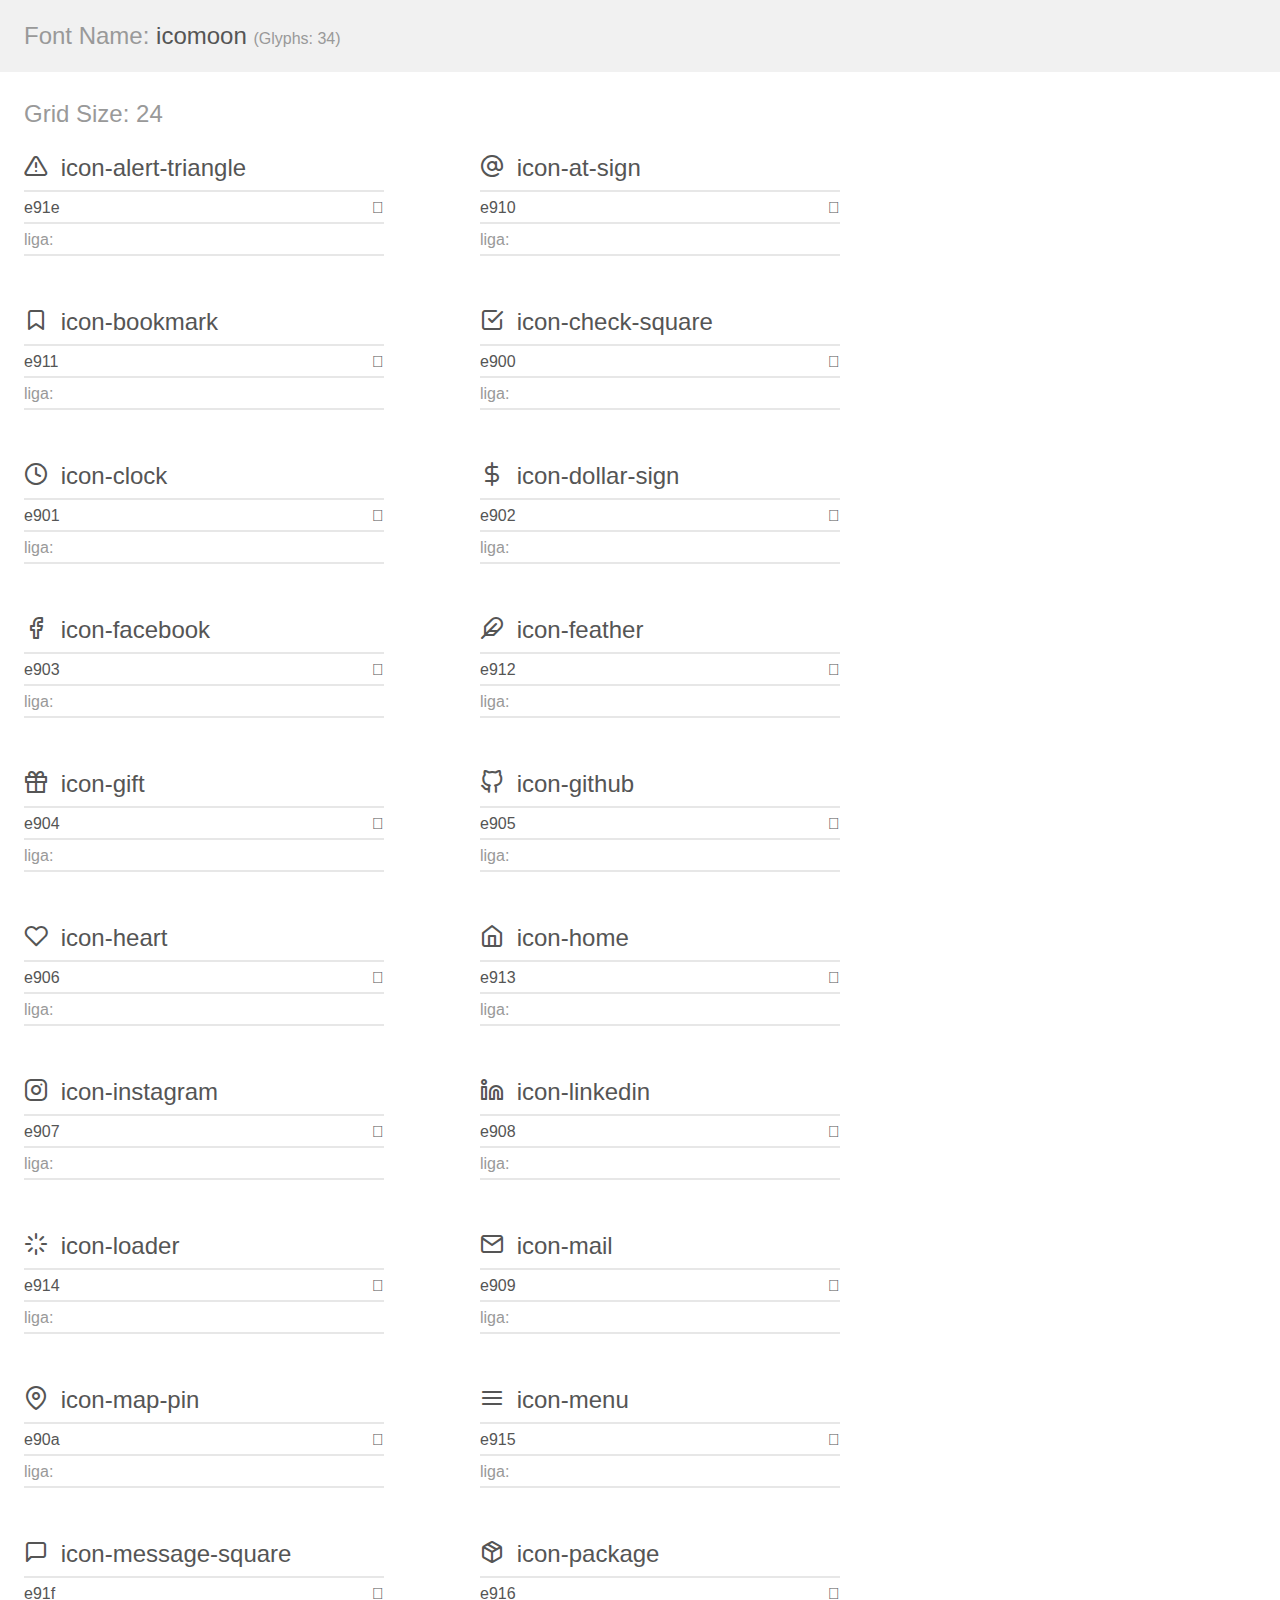
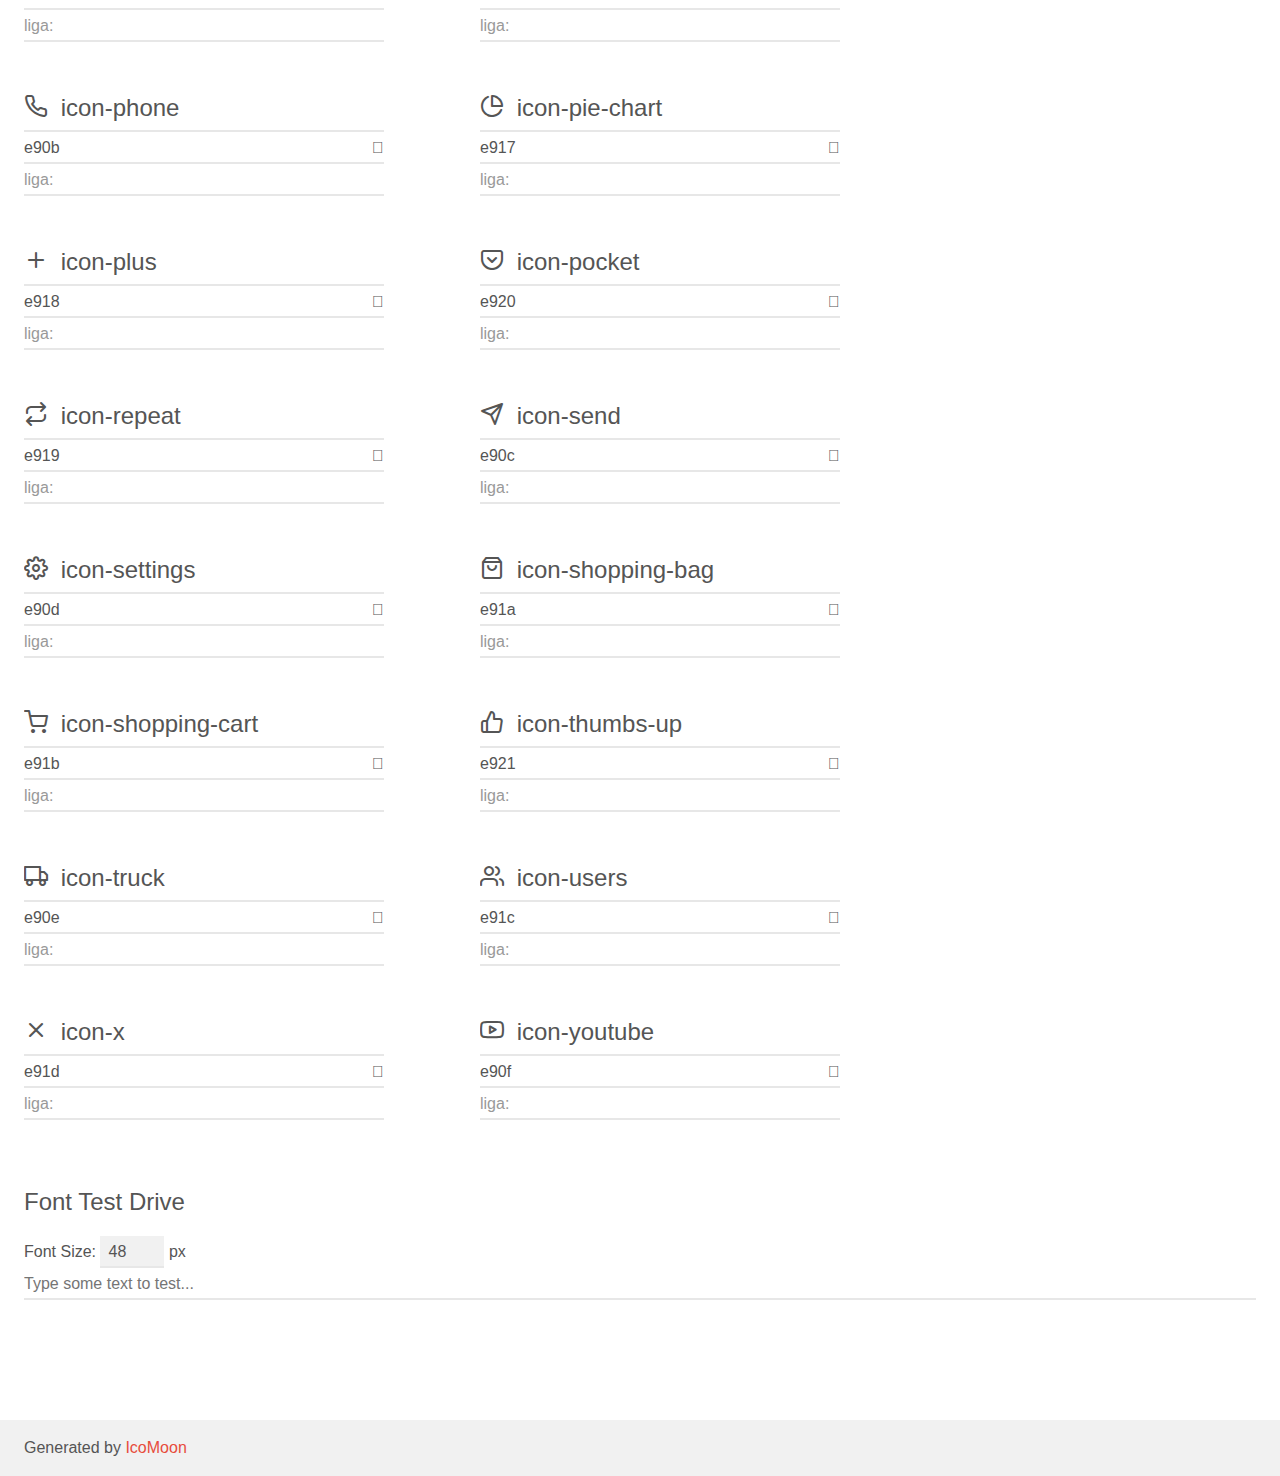
<file: assets/fonts/demo.html>
<!doctype html>
<html>
<head>
    <meta charset="utf-8">
    <title>IcoMoon Demo</title>
    <meta name="description" content="An Icon Font Generated By IcoMoon.io">
    <meta name="viewport" content="width=device-width, initial-scale=1">
    <link rel="stylesheet" href="demo-files/demo.css">
    <link rel="stylesheet" href="style.css"></head>
<body>
    <div class="bgc1 clearfix">
        <h1 class="mhmm mvm"><span class="fgc1">Font Name:</span> icomoon <small class="fgc1">(Glyphs:&nbsp;34)</small></h1>
    </div>
    <div class="clearfix mhl ptl">
        <h1 class="mvm mtn fgc1">Grid Size: 24</h1>
        <div class="glyph fs1">
            <div class="clearfix bshadow0 pbs">
                <span class="icon-alert-triangle"></span>
                <span class="mls"> icon-alert-triangle</span>
            </div>
            <fieldset class="fs0 size1of1 clearfix hidden-false">
                <input type="text" readonly value="e91e" class="unit size1of2" />
                <input type="text" maxlength="1" readonly value="&#xe91e;" class="unitRight size1of2 talign-right" />
            </fieldset>
            <div class="fs0 bshadow0 clearfix hidden-false">
                <span class="unit pvs fgc1">liga: </span>
                <input type="text" readonly value="" class="liga unitRight" />
            </div>
        </div>
        <div class="glyph fs1">
            <div class="clearfix bshadow0 pbs">
                <span class="icon-at-sign"></span>
                <span class="mls"> icon-at-sign</span>
            </div>
            <fieldset class="fs0 size1of1 clearfix hidden-false">
                <input type="text" readonly value="e910" class="unit size1of2" />
                <input type="text" maxlength="1" readonly value="&#xe910;" class="unitRight size1of2 talign-right" />
            </fieldset>
            <div class="fs0 bshadow0 clearfix hidden-false">
                <span class="unit pvs fgc1">liga: </span>
                <input type="text" readonly value="" class="liga unitRight" />
            </div>
        </div>
        <div class="glyph fs1">
            <div class="clearfix bshadow0 pbs">
                <span class="icon-bookmark"></span>
                <span class="mls"> icon-bookmark</span>
            </div>
            <fieldset class="fs0 size1of1 clearfix hidden-false">
                <input type="text" readonly value="e911" class="unit size1of2" />
                <input type="text" maxlength="1" readonly value="&#xe911;" class="unitRight size1of2 talign-right" />
            </fieldset>
            <div class="fs0 bshadow0 clearfix hidden-false">
                <span class="unit pvs fgc1">liga: </span>
                <input type="text" readonly value="" class="liga unitRight" />
            </div>
        </div>
        <div class="glyph fs1">
            <div class="clearfix bshadow0 pbs">
                <span class="icon-check-square"></span>
                <span class="mls"> icon-check-square</span>
            </div>
            <fieldset class="fs0 size1of1 clearfix hidden-false">
                <input type="text" readonly value="e900" class="unit size1of2" />
                <input type="text" maxlength="1" readonly value="&#xe900;" class="unitRight size1of2 talign-right" />
            </fieldset>
            <div class="fs0 bshadow0 clearfix hidden-false">
                <span class="unit pvs fgc1">liga: </span>
                <input type="text" readonly value="" class="liga unitRight" />
            </div>
        </div>
        <div class="glyph fs1">
            <div class="clearfix bshadow0 pbs">
                <span class="icon-clock"></span>
                <span class="mls"> icon-clock</span>
            </div>
            <fieldset class="fs0 size1of1 clearfix hidden-false">
                <input type="text" readonly value="e901" class="unit size1of2" />
                <input type="text" maxlength="1" readonly value="&#xe901;" class="unitRight size1of2 talign-right" />
            </fieldset>
            <div class="fs0 bshadow0 clearfix hidden-false">
                <span class="unit pvs fgc1">liga: </span>
                <input type="text" readonly value="" class="liga unitRight" />
            </div>
        </div>
        <div class="glyph fs1">
            <div class="clearfix bshadow0 pbs">
                <span class="icon-dollar-sign"></span>
                <span class="mls"> icon-dollar-sign</span>
            </div>
            <fieldset class="fs0 size1of1 clearfix hidden-false">
                <input type="text" readonly value="e902" class="unit size1of2" />
                <input type="text" maxlength="1" readonly value="&#xe902;" class="unitRight size1of2 talign-right" />
            </fieldset>
            <div class="fs0 bshadow0 clearfix hidden-false">
                <span class="unit pvs fgc1">liga: </span>
                <input type="text" readonly value="" class="liga unitRight" />
            </div>
        </div>
        <div class="glyph fs1">
            <div class="clearfix bshadow0 pbs">
                <span class="icon-facebook"></span>
                <span class="mls"> icon-facebook</span>
            </div>
            <fieldset class="fs0 size1of1 clearfix hidden-false">
                <input type="text" readonly value="e903" class="unit size1of2" />
                <input type="text" maxlength="1" readonly value="&#xe903;" class="unitRight size1of2 talign-right" />
            </fieldset>
            <div class="fs0 bshadow0 clearfix hidden-false">
                <span class="unit pvs fgc1">liga: </span>
                <input type="text" readonly value="" class="liga unitRight" />
            </div>
        </div>
        <div class="glyph fs1">
            <div class="clearfix bshadow0 pbs">
                <span class="icon-feather"></span>
                <span class="mls"> icon-feather</span>
            </div>
            <fieldset class="fs0 size1of1 clearfix hidden-false">
                <input type="text" readonly value="e912" class="unit size1of2" />
                <input type="text" maxlength="1" readonly value="&#xe912;" class="unitRight size1of2 talign-right" />
            </fieldset>
            <div class="fs0 bshadow0 clearfix hidden-false">
                <span class="unit pvs fgc1">liga: </span>
                <input type="text" readonly value="" class="liga unitRight" />
            </div>
        </div>
        <div class="glyph fs1">
            <div class="clearfix bshadow0 pbs">
                <span class="icon-gift"></span>
                <span class="mls"> icon-gift</span>
            </div>
            <fieldset class="fs0 size1of1 clearfix hidden-false">
                <input type="text" readonly value="e904" class="unit size1of2" />
                <input type="text" maxlength="1" readonly value="&#xe904;" class="unitRight size1of2 talign-right" />
            </fieldset>
            <div class="fs0 bshadow0 clearfix hidden-false">
                <span class="unit pvs fgc1">liga: </span>
                <input type="text" readonly value="" class="liga unitRight" />
            </div>
        </div>
        <div class="glyph fs1">
            <div class="clearfix bshadow0 pbs">
                <span class="icon-github"></span>
                <span class="mls"> icon-github</span>
            </div>
            <fieldset class="fs0 size1of1 clearfix hidden-false">
                <input type="text" readonly value="e905" class="unit size1of2" />
                <input type="text" maxlength="1" readonly value="&#xe905;" class="unitRight size1of2 talign-right" />
            </fieldset>
            <div class="fs0 bshadow0 clearfix hidden-false">
                <span class="unit pvs fgc1">liga: </span>
                <input type="text" readonly value="" class="liga unitRight" />
            </div>
        </div>
        <div class="glyph fs1">
            <div class="clearfix bshadow0 pbs">
                <span class="icon-heart"></span>
                <span class="mls"> icon-heart</span>
            </div>
            <fieldset class="fs0 size1of1 clearfix hidden-false">
                <input type="text" readonly value="e906" class="unit size1of2" />
                <input type="text" maxlength="1" readonly value="&#xe906;" class="unitRight size1of2 talign-right" />
            </fieldset>
            <div class="fs0 bshadow0 clearfix hidden-false">
                <span class="unit pvs fgc1">liga: </span>
                <input type="text" readonly value="" class="liga unitRight" />
            </div>
        </div>
        <div class="glyph fs1">
            <div class="clearfix bshadow0 pbs">
                <span class="icon-home"></span>
                <span class="mls"> icon-home</span>
            </div>
            <fieldset class="fs0 size1of1 clearfix hidden-false">
                <input type="text" readonly value="e913" class="unit size1of2" />
                <input type="text" maxlength="1" readonly value="&#xe913;" class="unitRight size1of2 talign-right" />
            </fieldset>
            <div class="fs0 bshadow0 clearfix hidden-false">
                <span class="unit pvs fgc1">liga: </span>
                <input type="text" readonly value="" class="liga unitRight" />
            </div>
        </div>
        <div class="glyph fs1">
            <div class="clearfix bshadow0 pbs">
                <span class="icon-instagram"></span>
                <span class="mls"> icon-instagram</span>
            </div>
            <fieldset class="fs0 size1of1 clearfix hidden-false">
                <input type="text" readonly value="e907" class="unit size1of2" />
                <input type="text" maxlength="1" readonly value="&#xe907;" class="unitRight size1of2 talign-right" />
            </fieldset>
            <div class="fs0 bshadow0 clearfix hidden-false">
                <span class="unit pvs fgc1">liga: </span>
                <input type="text" readonly value="" class="liga unitRight" />
            </div>
        </div>
        <div class="glyph fs1">
            <div class="clearfix bshadow0 pbs">
                <span class="icon-linkedin"></span>
                <span class="mls"> icon-linkedin</span>
            </div>
            <fieldset class="fs0 size1of1 clearfix hidden-false">
                <input type="text" readonly value="e908" class="unit size1of2" />
                <input type="text" maxlength="1" readonly value="&#xe908;" class="unitRight size1of2 talign-right" />
            </fieldset>
            <div class="fs0 bshadow0 clearfix hidden-false">
                <span class="unit pvs fgc1">liga: </span>
                <input type="text" readonly value="" class="liga unitRight" />
            </div>
        </div>
        <div class="glyph fs1">
            <div class="clearfix bshadow0 pbs">
                <span class="icon-loader"></span>
                <span class="mls"> icon-loader</span>
            </div>
            <fieldset class="fs0 size1of1 clearfix hidden-false">
                <input type="text" readonly value="e914" class="unit size1of2" />
                <input type="text" maxlength="1" readonly value="&#xe914;" class="unitRight size1of2 talign-right" />
            </fieldset>
            <div class="fs0 bshadow0 clearfix hidden-false">
                <span class="unit pvs fgc1">liga: </span>
                <input type="text" readonly value="" class="liga unitRight" />
            </div>
        </div>
        <div class="glyph fs1">
            <div class="clearfix bshadow0 pbs">
                <span class="icon-mail"></span>
                <span class="mls"> icon-mail</span>
            </div>
            <fieldset class="fs0 size1of1 clearfix hidden-false">
                <input type="text" readonly value="e909" class="unit size1of2" />
                <input type="text" maxlength="1" readonly value="&#xe909;" class="unitRight size1of2 talign-right" />
            </fieldset>
            <div class="fs0 bshadow0 clearfix hidden-false">
                <span class="unit pvs fgc1">liga: </span>
                <input type="text" readonly value="" class="liga unitRight" />
            </div>
        </div>
        <div class="glyph fs1">
            <div class="clearfix bshadow0 pbs">
                <span class="icon-map-pin"></span>
                <span class="mls"> icon-map-pin</span>
            </div>
            <fieldset class="fs0 size1of1 clearfix hidden-false">
                <input type="text" readonly value="e90a" class="unit size1of2" />
                <input type="text" maxlength="1" readonly value="&#xe90a;" class="unitRight size1of2 talign-right" />
            </fieldset>
            <div class="fs0 bshadow0 clearfix hidden-false">
                <span class="unit pvs fgc1">liga: </span>
                <input type="text" readonly value="" class="liga unitRight" />
            </div>
        </div>
        <div class="glyph fs1">
            <div class="clearfix bshadow0 pbs">
                <span class="icon-menu"></span>
                <span class="mls"> icon-menu</span>
            </div>
            <fieldset class="fs0 size1of1 clearfix hidden-false">
                <input type="text" readonly value="e915" class="unit size1of2" />
                <input type="text" maxlength="1" readonly value="&#xe915;" class="unitRight size1of2 talign-right" />
            </fieldset>
            <div class="fs0 bshadow0 clearfix hidden-false">
                <span class="unit pvs fgc1">liga: </span>
                <input type="text" readonly value="" class="liga unitRight" />
            </div>
        </div>
        <div class="glyph fs1">
            <div class="clearfix bshadow0 pbs">
                <span class="icon-message-square"></span>
                <span class="mls"> icon-message-square</span>
            </div>
            <fieldset class="fs0 size1of1 clearfix hidden-false">
                <input type="text" readonly value="e91f" class="unit size1of2" />
                <input type="text" maxlength="1" readonly value="&#xe91f;" class="unitRight size1of2 talign-right" />
            </fieldset>
            <div class="fs0 bshadow0 clearfix hidden-false">
                <span class="unit pvs fgc1">liga: </span>
                <input type="text" readonly value="" class="liga unitRight" />
            </div>
        </div>
        <div class="glyph fs1">
            <div class="clearfix bshadow0 pbs">
                <span class="icon-package"></span>
                <span class="mls"> icon-package</span>
            </div>
            <fieldset class="fs0 size1of1 clearfix hidden-false">
                <input type="text" readonly value="e916" class="unit size1of2" />
                <input type="text" maxlength="1" readonly value="&#xe916;" class="unitRight size1of2 talign-right" />
            </fieldset>
            <div class="fs0 bshadow0 clearfix hidden-false">
                <span class="unit pvs fgc1">liga: </span>
                <input type="text" readonly value="" class="liga unitRight" />
            </div>
        </div>
        <div class="glyph fs1">
            <div class="clearfix bshadow0 pbs">
                <span class="icon-phone"></span>
                <span class="mls"> icon-phone</span>
            </div>
            <fieldset class="fs0 size1of1 clearfix hidden-false">
                <input type="text" readonly value="e90b" class="unit size1of2" />
                <input type="text" maxlength="1" readonly value="&#xe90b;" class="unitRight size1of2 talign-right" />
            </fieldset>
            <div class="fs0 bshadow0 clearfix hidden-false">
                <span class="unit pvs fgc1">liga: </span>
                <input type="text" readonly value="" class="liga unitRight" />
            </div>
        </div>
        <div class="glyph fs1">
            <div class="clearfix bshadow0 pbs">
                <span class="icon-pie-chart"></span>
                <span class="mls"> icon-pie-chart</span>
            </div>
            <fieldset class="fs0 size1of1 clearfix hidden-false">
                <input type="text" readonly value="e917" class="unit size1of2" />
                <input type="text" maxlength="1" readonly value="&#xe917;" class="unitRight size1of2 talign-right" />
            </fieldset>
            <div class="fs0 bshadow0 clearfix hidden-false">
                <span class="unit pvs fgc1">liga: </span>
                <input type="text" readonly value="" class="liga unitRight" />
            </div>
        </div>
        <div class="glyph fs1">
            <div class="clearfix bshadow0 pbs">
                <span class="icon-plus"></span>
                <span class="mls"> icon-plus</span>
            </div>
            <fieldset class="fs0 size1of1 clearfix hidden-false">
                <input type="text" readonly value="e918" class="unit size1of2" />
                <input type="text" maxlength="1" readonly value="&#xe918;" class="unitRight size1of2 talign-right" />
            </fieldset>
            <div class="fs0 bshadow0 clearfix hidden-false">
                <span class="unit pvs fgc1">liga: </span>
                <input type="text" readonly value="" class="liga unitRight" />
            </div>
        </div>
        <div class="glyph fs1">
            <div class="clearfix bshadow0 pbs">
                <span class="icon-pocket"></span>
                <span class="mls"> icon-pocket</span>
            </div>
            <fieldset class="fs0 size1of1 clearfix hidden-false">
                <input type="text" readonly value="e920" class="unit size1of2" />
                <input type="text" maxlength="1" readonly value="&#xe920;" class="unitRight size1of2 talign-right" />
            </fieldset>
            <div class="fs0 bshadow0 clearfix hidden-false">
                <span class="unit pvs fgc1">liga: </span>
                <input type="text" readonly value="" class="liga unitRight" />
            </div>
        </div>
        <div class="glyph fs1">
            <div class="clearfix bshadow0 pbs">
                <span class="icon-repeat"></span>
                <span class="mls"> icon-repeat</span>
            </div>
            <fieldset class="fs0 size1of1 clearfix hidden-false">
                <input type="text" readonly value="e919" class="unit size1of2" />
                <input type="text" maxlength="1" readonly value="&#xe919;" class="unitRight size1of2 talign-right" />
            </fieldset>
            <div class="fs0 bshadow0 clearfix hidden-false">
                <span class="unit pvs fgc1">liga: </span>
                <input type="text" readonly value="" class="liga unitRight" />
            </div>
        </div>
        <div class="glyph fs1">
            <div class="clearfix bshadow0 pbs">
                <span class="icon-send"></span>
                <span class="mls"> icon-send</span>
            </div>
            <fieldset class="fs0 size1of1 clearfix hidden-false">
                <input type="text" readonly value="e90c" class="unit size1of2" />
                <input type="text" maxlength="1" readonly value="&#xe90c;" class="unitRight size1of2 talign-right" />
            </fieldset>
            <div class="fs0 bshadow0 clearfix hidden-false">
                <span class="unit pvs fgc1">liga: </span>
                <input type="text" readonly value="" class="liga unitRight" />
            </div>
        </div>
        <div class="glyph fs1">
            <div class="clearfix bshadow0 pbs">
                <span class="icon-settings"></span>
                <span class="mls"> icon-settings</span>
            </div>
            <fieldset class="fs0 size1of1 clearfix hidden-false">
                <input type="text" readonly value="e90d" class="unit size1of2" />
                <input type="text" maxlength="1" readonly value="&#xe90d;" class="unitRight size1of2 talign-right" />
            </fieldset>
            <div class="fs0 bshadow0 clearfix hidden-false">
                <span class="unit pvs fgc1">liga: </span>
                <input type="text" readonly value="" class="liga unitRight" />
            </div>
        </div>
        <div class="glyph fs1">
            <div class="clearfix bshadow0 pbs">
                <span class="icon-shopping-bag"></span>
                <span class="mls"> icon-shopping-bag</span>
            </div>
            <fieldset class="fs0 size1of1 clearfix hidden-false">
                <input type="text" readonly value="e91a" class="unit size1of2" />
                <input type="text" maxlength="1" readonly value="&#xe91a;" class="unitRight size1of2 talign-right" />
            </fieldset>
            <div class="fs0 bshadow0 clearfix hidden-false">
                <span class="unit pvs fgc1">liga: </span>
                <input type="text" readonly value="" class="liga unitRight" />
            </div>
        </div>
        <div class="glyph fs1">
            <div class="clearfix bshadow0 pbs">
                <span class="icon-shopping-cart"></span>
                <span class="mls"> icon-shopping-cart</span>
            </div>
            <fieldset class="fs0 size1of1 clearfix hidden-false">
                <input type="text" readonly value="e91b" class="unit size1of2" />
                <input type="text" maxlength="1" readonly value="&#xe91b;" class="unitRight size1of2 talign-right" />
            </fieldset>
            <div class="fs0 bshadow0 clearfix hidden-false">
                <span class="unit pvs fgc1">liga: </span>
                <input type="text" readonly value="" class="liga unitRight" />
            </div>
        </div>
        <div class="glyph fs1">
            <div class="clearfix bshadow0 pbs">
                <span class="icon-thumbs-up"></span>
                <span class="mls"> icon-thumbs-up</span>
            </div>
            <fieldset class="fs0 size1of1 clearfix hidden-false">
                <input type="text" readonly value="e921" class="unit size1of2" />
                <input type="text" maxlength="1" readonly value="&#xe921;" class="unitRight size1of2 talign-right" />
            </fieldset>
            <div class="fs0 bshadow0 clearfix hidden-false">
                <span class="unit pvs fgc1">liga: </span>
                <input type="text" readonly value="" class="liga unitRight" />
            </div>
        </div>
        <div class="glyph fs1">
            <div class="clearfix bshadow0 pbs">
                <span class="icon-truck"></span>
                <span class="mls"> icon-truck</span>
            </div>
            <fieldset class="fs0 size1of1 clearfix hidden-false">
                <input type="text" readonly value="e90e" class="unit size1of2" />
                <input type="text" maxlength="1" readonly value="&#xe90e;" class="unitRight size1of2 talign-right" />
            </fieldset>
            <div class="fs0 bshadow0 clearfix hidden-false">
                <span class="unit pvs fgc1">liga: </span>
                <input type="text" readonly value="" class="liga unitRight" />
            </div>
        </div>
        <div class="glyph fs1">
            <div class="clearfix bshadow0 pbs">
                <span class="icon-users"></span>
                <span class="mls"> icon-users</span>
            </div>
            <fieldset class="fs0 size1of1 clearfix hidden-false">
                <input type="text" readonly value="e91c" class="unit size1of2" />
                <input type="text" maxlength="1" readonly value="&#xe91c;" class="unitRight size1of2 talign-right" />
            </fieldset>
            <div class="fs0 bshadow0 clearfix hidden-false">
                <span class="unit pvs fgc1">liga: </span>
                <input type="text" readonly value="" class="liga unitRight" />
            </div>
        </div>
        <div class="glyph fs1">
            <div class="clearfix bshadow0 pbs">
                <span class="icon-x"></span>
                <span class="mls"> icon-x</span>
            </div>
            <fieldset class="fs0 size1of1 clearfix hidden-false">
                <input type="text" readonly value="e91d" class="unit size1of2" />
                <input type="text" maxlength="1" readonly value="&#xe91d;" class="unitRight size1of2 talign-right" />
            </fieldset>
            <div class="fs0 bshadow0 clearfix hidden-false">
                <span class="unit pvs fgc1">liga: </span>
                <input type="text" readonly value="" class="liga unitRight" />
            </div>
        </div>
        <div class="glyph fs1">
            <div class="clearfix bshadow0 pbs">
                <span class="icon-youtube"></span>
                <span class="mls"> icon-youtube</span>
            </div>
            <fieldset class="fs0 size1of1 clearfix hidden-false">
                <input type="text" readonly value="e90f" class="unit size1of2" />
                <input type="text" maxlength="1" readonly value="&#xe90f;" class="unitRight size1of2 talign-right" />
            </fieldset>
            <div class="fs0 bshadow0 clearfix hidden-false">
                <span class="unit pvs fgc1">liga: </span>
                <input type="text" readonly value="" class="liga unitRight" />
            </div>
        </div>
    </div>

    <!--[if gt IE 8]><!-->
    <div class="mhl clearfix mbl">
        <h1>Font Test Drive</h1>
        <label>
            Font Size: <input id="fontSize" type="number" class="textbox0 mbm"
            min="8" value="48" />
            px
        </label>
        <input id="testText" type="text" class="phl size1of1 mvl"
        placeholder="Type some text to test..." value=""/>
        <div id="testDrive" class="icon-" style="font-family: icomoon">&nbsp;
        </div>
    </div>
    <!--<![endif]-->
    <div class="bgc1 clearfix">
        <p class="mhl">Generated by <a href="https://icomoon.io/app">IcoMoon</a></p>
    </div>

    <script src="demo-files/demo.js"></script>
</body>
</html>
</file>
<file: assets/fonts/demo-files/demo.css>
body {
  padding: 0;
  margin: 0;
  font-family: sans-serif;
  font-size: 1em;
  line-height: 1.5;
  color: #555;
  background: #fff;
}
h1 {
  font-size: 1.5em;
  font-weight: normal;
}
small {
  font-size: .66666667em;
}
a {
  color: #e74c3c;
  text-decoration: none;
}
a:hover, a:focus {
  box-shadow: 0 1px #e74c3c;
}
.bshadow0, input {
  box-shadow: inset 0 -2px #e7e7e7;
}
input:hover {
  box-shadow: inset 0 -2px #ccc;
}
input, fieldset {
  font-family: sans-serif;
  font-size: 1em;
  margin: 0;
  padding: 0;
  border: 0;
}
input {
  color: inherit;
  line-height: 1.5;
  height: 1.5em;
  padding: .25em 0;
}
input:focus {
  outline: none;
  box-shadow: inset 0 -2px #449fdb;
}
.glyph {
  font-size: 16px;
  width: 15em;
  padding-bottom: 1em;
  margin-right: 4em;
  margin-bottom: 1em;
  float: left;
  overflow: hidden;
}
.liga {
  width: 80%;
  width: calc(100% - 2.5em);
}
.talign-right {
  text-align: right;
}
.talign-center {
  text-align: center;
}
.bgc1 {
  background: #f1f1f1;
}
.fgc1 {
  color: #999;
}
.fgc0 {
  color: #000;
}
p {
  margin-top: 1em;
  margin-bottom: 1em;
}
.mvm {
  margin-top: .75em;
  margin-bottom: .75em;
}
.mtn {
  margin-top: 0;
}
.mtl, .mal {
  margin-top: 1.5em;
}
.mbl, .mal {
  margin-bottom: 1.5em;
}
.mal, .mhl {
  margin-left: 1.5em;
  margin-right: 1.5em;
}
.mhmm {
  margin-left: 1em;
  margin-right: 1em;
}
.mls {
  margin-left: .25em;
}
.ptl {
  padding-top: 1.5em;
}
.pbs, .pvs {
  padding-bottom: .25em;
}
.pvs, .pts {
  padding-top: .25em;
}
.unit {
  float: left;
}
.unitRight {
  float: right;
}
.size1of2 {
  width: 50%;
}
.size1of1 {
  width: 100%;
}
.clearfix:before, .clearfix:after {
  content: " ";
  display: table;
}
.clearfix:after {
  clear: both;
}
.hidden-true {
  display: none;
}
.textbox0 {
  width: 3em;
  background: #f1f1f1;
  padding: .25em .5em;
  line-height: 1.5;
  height: 1.5em;
}
#testDrive {
  display: block;
  padding-top: 24px;
  line-height: 1.5;
}
.fs0 {
  font-size: 16px;
}
.fs1 {
  font-size: 24px;
}
</file>
<file: assets/fonts/style.css>
@font-face {
  font-family: 'icomoon';
  src:  url('fonts/icomoon.eot?1dbo9o');
  src:  url('fonts/icomoon.eot?1dbo9o#iefix') format('embedded-opentype'),
    url('fonts/icomoon.ttf?1dbo9o') format('truetype'),
    url('fonts/icomoon.woff?1dbo9o') format('woff'),
    url('fonts/icomoon.svg?1dbo9o#icomoon') format('svg');
  font-weight: normal;
  font-style: normal;
  font-display: block;
}

[class^="icon-"], [class*=" icon-"] {
  /* use !important to prevent issues with browser extensions that change fonts */
  font-family: 'icomoon' !important;
  speak: never;
  font-style: normal;
  font-weight: normal;
  font-variant: normal;
  text-transform: none;
  line-height: 1;

  /* Better Font Rendering =========== */
  -webkit-font-smoothing: antialiased;
  -moz-osx-font-smoothing: grayscale;
}

.icon-alert-triangle:before {
  content: "\e91e";
}
.icon-at-sign:before {
  content: "\e910";
}
.icon-bookmark:before {
  content: "\e911";
}
.icon-check-square:before {
  content: "\e900";
}
.icon-clock:before {
  content: "\e901";
}
.icon-dollar-sign:before {
  content: "\e902";
}
.icon-facebook:before {
  content: "\e903";
}
.icon-feather:before {
  content: "\e912";
}
.icon-gift:before {
  content: "\e904";
}
.icon-github:before {
  content: "\e905";
}
.icon-heart:before {
  content: "\e906";
}
.icon-home:before {
  content: "\e913";
}
.icon-instagram:before {
  content: "\e907";
}
.icon-linkedin:before {
  content: "\e908";
}
.icon-loader:before {
  content: "\e914";
}
.icon-mail:before {
  content: "\e909";
}
.icon-map-pin:before {
  content: "\e90a";
}
.icon-menu:before {
  content: "\e915";
}
.icon-message-square:before {
  content: "\e91f";
}
.icon-package:before {
  content: "\e916";
}
.icon-phone:before {
  content: "\e90b";
}
.icon-pie-chart:before {
  content: "\e917";
}
.icon-plus:before {
  content: "\e918";
}
.icon-pocket:before {
  content: "\e920";
}
.icon-repeat:before {
  content: "\e919";
}
.icon-send:before {
  content: "\e90c";
}
.icon-settings:before {
  content: "\e90d";
}
.icon-shopping-bag:before {
  content: "\e91a";
}
.icon-shopping-cart:before {
  content: "\e91b";
}
.icon-thumbs-up:before {
  content: "\e921";
}
.icon-truck:before {
  content: "\e90e";
}
.icon-users:before {
  content: "\e91c";
}
.icon-x:before {
  content: "\e91d";
}
.icon-youtube:before {
  content: "\e90f";
}
</file>
